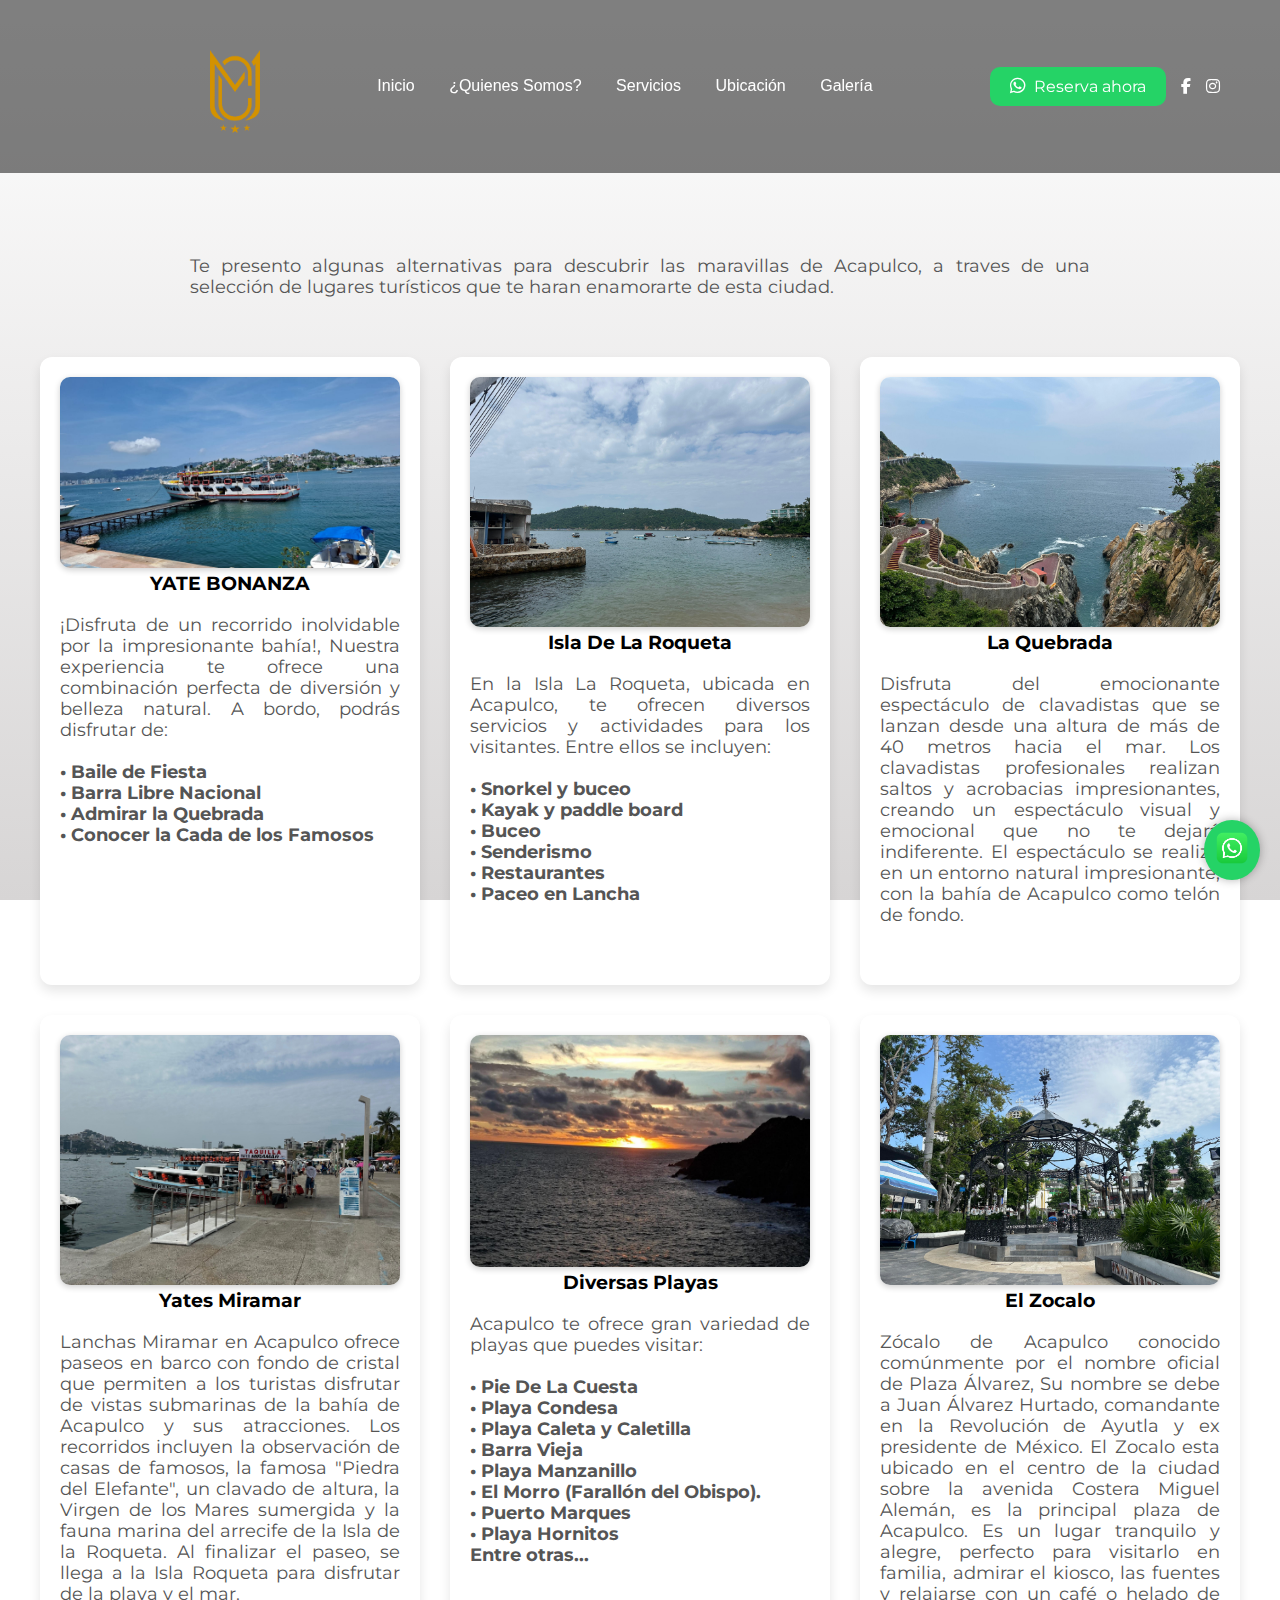
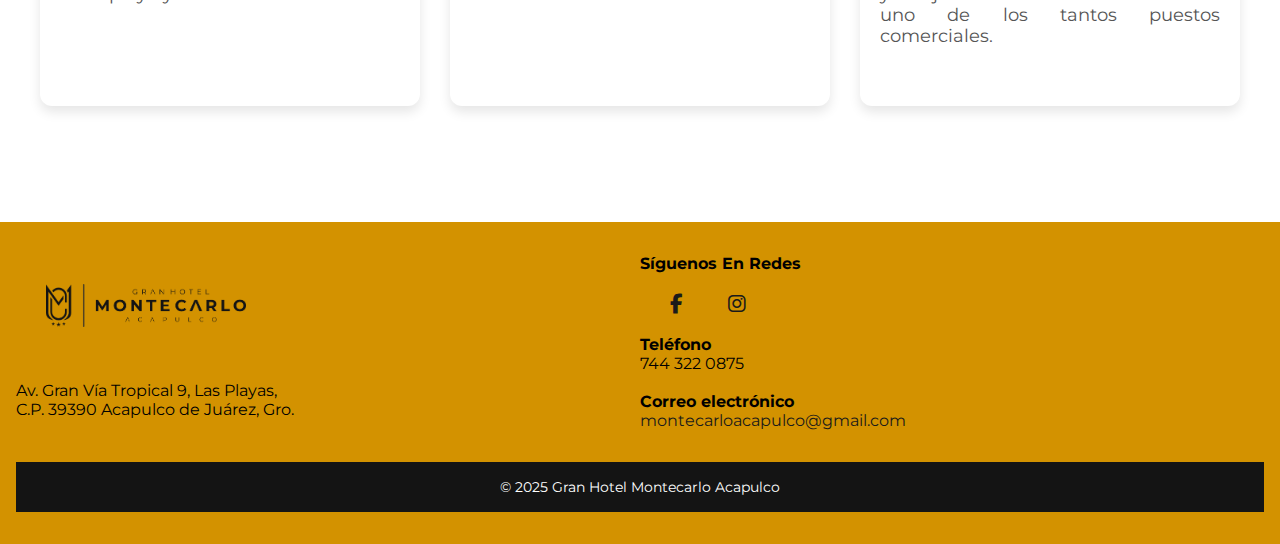
<file: atractivos.html>
<!DOCTYPE html>
<html lang="en">

<head>
  <meta charset="UTF-8">
  <meta name="viewport" content="width=device-width, initial-scale=1.0">
  <title>Hotel MonteCarlos | Página Oficial</title>
  <link rel="stylesheet" href="style.css">
  <link rel="stylesheet" href="https://cdnjs.cloudflare.com/ajax/libs/font-awesome/6.5.0/css/all.min.css">
  <link href="https://fonts.googleapis.com/css2?family=Playfair+Display:wght@700&family=Open+Sans&display=swap"
    rel="stylesheet">
  <link href="https://fonts.googleapis.com/css2?family=Libre+Baskerville&display=swap" rel="stylesheet">
  <link href="https://fonts.googleapis.com/css2?family=Montserrat:wght@400;500&display=swap" rel="stylesheet">

</head>

<body>

  <!-- Navbar -->
  <header class="navbar" id="navbar">
    <div class="logo-container">
      <a href="index.html">
        <img src="img/imagotipo.png" alt="Gran Hotel Montecarlo Acapulco" class="logo" />
      </a>
    </div>

    <!-- Botón Hotel -->
    <div class="menu-toggle" id="menu-toggle">
      <span></span>
      <span></span>
      <span></span>
    </div>

    <!-- Navegación principal -->
    <nav class="nav-links">
      <a href="index.html">Inicio</a>
      <a href="Quienessomos.html">¿Quienes Somos?</a>
      <a href="servicios.html">Servicios</a>
      <a href="ubicacion.html">Ubicación</a>
      <a href="galeria.html">Galería</a>
    </nav>

    <div class="acciones">
      <a href="https://wa.me/7443220875" class="btn-reserva" target="_blank"><i class="fab fa-whatsapp"></i> Reserva
        ahora</a>
      <a href="https://www.facebook.com/GHMCacapulco/about"><i class="fab fa-facebook-f"></i></a>
      <a href="https://www.instagram.com/granhotelmontecarlo?igsh=MTM2aXB4empzb3phdg=="><i
          class="fab fa-instagram"></i></a>
    </div>
  </header>
  <br><br><br><br><br><br><br>
  <section class="experiencia" id="inicio">
    <div class="container-experiencia" id="Nosotros">
     <h2 class="atractivom">Atractivos Turisticos</h2>
      <p>
        Te presento algunas alternativas para descubrir las maravillas de Acapulco, a traves de una selección de lugares
        turísticos que te haran enamorarte de esta ciudad.
      </p>
      <div class="contenedor-atractivos">
        <div class="card-atractivo">
          <img src="img/bonanza2.jpg" alt="Yate Bonanza" class="imagen-atractivo">
          <h3>YATE BONANZA</h3><br>
          <p>¡Disfruta de un recorrido inolvidable por la impresionante bahía!, Nuestra experiencia te ofrece una
            combinación perfecta de diversión y belleza natural. A bordo, podrás disfrutar de:
            <br>
            <br><strong>• Baile de Fiesta</strong>
            <br><strong>• Barra Libre Nacional</strong>
            <br><strong>• Admirar la Quebrada</strong>
            <br><strong>• Conocer la Cada de los Famosos</strong>

          </p>
        </div>
        <div class="card-atractivo">
          <img src="img/roqueta2.jpg" alt="Isla De La Roqueta" class="imagen-atractivo">
          <h3>Isla De La Roqueta</h3><br>
          <p>En la Isla La Roqueta, ubicada en Acapulco, te ofrecen diversos servicios y actividades para los
            visitantes. Entre ellos se incluyen:

            <br>
            <br><strong>• Snorkel y buceo</strong>
            <br><strong>• Kayak y paddle board</strong>
            <br><strong>• Buceo</strong>
            <br><strong>• Senderismo</strong>
            <br><strong>• Restaurantes</strong>
            <br><strong>• Paceo en Lancha</strong>


          </p>
        </div>
        <div class="card-atractivo">
          <img src="img/quebrada2.jpg" alt="La Quebrada" class="imagen-atractivo">
          <h3>La Quebrada</h3><br>
          <p>Disfruta del emocionante espectáculo de clavadistas que se lanzan desde una altura de más de 40 metros
            hacia el mar. Los clavadistas profesionales realizan saltos y acrobacias impresionantes, creando un
            espectáculo visual y emocional que no te dejará indiferente. El espectáculo se realiza en un entorno natural
            impresionante, con la bahía de Acapulco como telón de fondo.</p>
        </div>
        <div class="card-atractivo">
          <img src="img/miramar.jpg" alt="Yates Miramar" class="imagen-atractivo">
          <h3>Yates Miramar</h3><br>
          <p>Lanchas Miramar en Acapulco ofrece paseos en barco con fondo de cristal que permiten a los turistas disfrutar de vistas submarinas de la bahía de Acapulco y sus atracciones. Los recorridos incluyen la observación de casas de famosos, la famosa "Piedra del Elefante", un clavado de altura, la Virgen de los Mares sumergida y la fauna marina del arrecife de la Isla de la Roqueta. Al finalizar el paseo, se llega a la Isla Roqueta para disfrutar de la playa y el mar. </p>
        </div>
        <div class="card-atractivo">
          <img src="img/playa.jpeg" alt="Playas Acapulco" class="imagen-atractivo">
          <h3>Diversas Playas</h3><br>
          <p>Acapulco te ofrece gran variedad de playas que puedes visitar:
            <br>
            <br><strong>• Pie De La Cuesta</strong>
            <br><strong>• Playa Condesa</strong>
            <br><strong>• Playa Caleta y Caletilla</strong>
            <br><strong>• Barra Vieja</strong>
            <br><strong>• Playa Manzanillo</strong>
            <br><strong>• El Morro (Farallón del Obispo).</strong>
            <br><strong>• Puerto Marques</strong>
            <br><strong>• Playa Hornitos</strong>
            <br><strong>Entre otras...</strong>


          </p>
        </div>
        <div class="card-atractivo">
          <img src="img/zocalo2.jpg" alt="Zocalo Acapulco" class="imagen-atractivo">
          <h3>El Zocalo</h3><br>
          <p>Zócalo de Acapulco conocido comúnmente por el nombre oficial de Plaza Álvarez, Su nombre se debe a Juan
            Álvarez Hurtado, comandante en la Revolución de Ayutla y ex presidente de México. El Zocalo esta ubicado en
            el centro de la ciudad sobre la avenida Costera Miguel Alemán, es la principal plaza de Acapulco.

            Es un lugar tranquilo y alegre, perfecto para visitarlo en familia, admirar el kiosco, las fuentes y
            relajarse con un café o helado de uno de los tantos puestos comerciales. </p>
        </div>
      </div>
    </div>
  </section>
  <br><br>

  <section id="contacto">
    <footer class="footer">
      <div class="footer-container">
        <div class="footer-left">
          <img src="img/logo horizontal montecarlo.png" alt="Gran Hotel Montecarlo" class="logo1" />
          <br>
            <p class="direccion"> Av. Gran Vía Tropical 9, Las Playas,<br>
                        C.P. 39390 Acapulco de Juárez, Gro.</p>
        </div>
        <div class="footer-right">
          <h4>Síguenos En Redes</h4><br>
          <div class="social-icons">
            <a href="https://www.facebook.com/GHMCacapulco/about" target="_blank">
              <i class="fab fa-facebook-f"></i>
            </a>
            <a href="https://www.instagram.com/granhotelmontecarlo?igsh=MTM2aXB4empzb3phdg==" target="_blank">
              <i class="fab fa-instagram"></i>
            </a>
          </div>
          <br>
          <p><strong>Teléfono</strong><br>744 322 0875</p>
          <br>
          <p><strong>Correo electrónico</strong><br>
            <a href="mailto:montecarloacapulco@gmail.com">montecarloacapulco@gmail.com</a>
          </p>
        </div>
      </div>
      <div class="footer-bottom">
        <p>© 2025 Gran Hotel Montecarlo Acapulco
        </p>
      </div>
      <!-- Botón de WhatsApp -->
      <a href="https://wa.me/5217443220875" class="whatsapp" target="_blank" title="¿Necesitas ayuda? ¡Escríbenos!">
        <img src="img/w.webp" alt="WhatsApp">
      </a>
    </footer>
  </section>

  <script>
    let currentSlide = 0;
    const slides = document.querySelectorAll(".slide");
    function showSlide(index) {
      slides.forEach(slide => slide.classList.remove("active"));
      slides[index].classList.add("active");
    }
    function moveSlide(direction) {
      currentSlide += direction;
      if (currentSlide < 0) currentSlide = slides.length - 1;
      if (currentSlide >= slides.length) currentSlide = 0;
      showSlide(currentSlide);
    }
  </script>
  <script>
    let prevScrollPos = window.pageYOffset;
    const navbar = document.getElementById("navbar");

    window.addEventListener("scroll", () => {
      let currentScrollPos = window.pageYOffset;

      if (prevScrollPos > currentScrollPos) {
        navbar.classList.remove("navbar-hidden"); // Mostrar menú
      } else {
        navbar.classList.add("navbar-hidden"); // Ocultar menú
      }

      prevScrollPos = currentScrollPos;
    });
  </script>


  <!-- Tu contenido aquí -->

  <script>
    document.addEventListener("DOMContentLoaded", function () {
      const toggle = document.getElementById('menu-toggle');
      const navLinks = document.querySelector('.nav-links');

      if (toggle && navLinks) {
        toggle.addEventListener('click', () => {
          toggle.classList.toggle('active');
          navLinks.classList.toggle('active');
        });
      }
    });
  </script>
  <script>
    // Lista de páginas con imagen, título y texto
    const paginas = [
      {
        titulo: "Alberca",
        texto:
          "Un lugar ideal para relajarse, cuenta con un sector para niños, camastros y sombrillas para drisfrutar del sol y la sombra.",
        imagen: "img/WhatsApp Image 2025-06-12 at 11.04.30 AM.jpeg",
      },
      {
        titulo: "Wi-Fi",
        texto:
          "Disfruta de una conexión a Wi-Fi gratuito y confiable con cobertura en las habitaciones, la alberca y espacios comunes del Hotel",
        imagen: "img/WhatsApp Image 2025-06-12 at 11.04.30 AM.jpeg",
      },
      {
        titulo: "Estacionamiento",
        texto:
          "Estacionamiento vigilado las 24 horas, con acceso controlado desde recepcion para garantizar la protección",
        imagen: "img/WhatsApp Image 2025-06-12 at 11.09.41 AM.jpeg",
      },
      {
        titulo: "T.V Con Cable",
        texto:
          "El hotel ofrece buffet internacional, snacks y bebidas ilimitadas. Viva una experiencia culinaria sin límites con nuestros chefs especializados.",
        imagen: "img/WhatsApp Image 2025-06-12 at 11.07.32 AM.jpeg",
      },
      {
        titulo: "Aire Acondicionado",
        texto:
          "Es el único hotel dentro de la Bahía, que le ofrece con un solo costo la increíble y real experiencia <strong>¡Todo Incluido!</strong>, cuenta con 251 habitaciones con vista frontal o parcial a la bahía distribuidas en dos torres.",
        imagen: "img/WhatsApp Image 2025-06-12 at 11.04.30 AM.jpeg",
      },
      {
        titulo: "Restaurante",
        texto:
          "Es el único hotel dentro de la Bahía, que le ofrece con un solo costo la increíble y real experiencia <strong>¡Todo Incluido!</strong>, cuenta con 251 habitaciones con vista frontal o parcial a la bahía distribuidas en dos torres.",
        imagen: "img/WhatsApp Image 2025-06-12 at 11.04.30 AM.jpeg",
      },
      {
        titulo: "Refrigerador",
        texto:
          "Es el único hotel dentro de la Bahía, que le ofrece con un solo costo la increíble y real experiencia <strong>¡Todo Incluido!</strong>, cuenta con 251 habitaciones con vista frontal o parcial a la bahía distribuidas en dos torres.",
        imagen: "img/WhatsApp Image 2025-06-12 at 11.04.30 AM.jpeg",
      },
      {
        titulo: "Terraza",
        texto:
          "Es el único hotel dentro de la Bahía, que le ofrece con un solo costo la increíble y real experiencia <strong>¡Todo Incluido!</strong>, cuenta con 251 habitaciones con vista frontal o parcial a la bahía distribuidas en dos torres.",
        imagen: "img/WhatsApp Image 2025-06-12 at 11.04.30 AM.jpeg",
      },
      {
        titulo: "Show En Vivo Los Fines De Semana",
        texto:
          "Es el único hotel dentro de la Bahía, que le ofrece con un solo costo la increíble y real experiencia <strong>¡Todo Incluido!</strong>, cuenta con 251 habitaciones con vista frontal o parcial a la bahía distribuidas en dos torres.",
        imagen: "img/WhatsApp Image 2025-06-12 at 11.04.30 AM.jpeg",
      }
    ];

    let paginaActual = 0;

    function cambiarContenido(direccion) {
      paginaActual += direccion;

      // Bucle circular
      if (paginaActual < 0) paginaActual = paginas.length - 1;
      if (paginaActual >= paginas.length) paginaActual = 0;

      const nueva = paginas[paginaActual];
      document.getElementById("titulo-monte").innerText = nueva.titulo;
      document.getElementById("texto-monte").innerHTML = nueva.texto;
      document.getElementById("imagen-monte").src = nueva.imagen;
    }
  </script>
  <script>
    const seccionesAlt = [
      {
        titulo: "Habitacion 2 Personas",
        texto: "Descubre una experiencia visual única desde nuestra terraza con vista total a la bahía de Acapulco. Perfecta para relajarte y tomar fotografías inolvidables.",
        imagen: "img/WhatsApp Image 2025-06-12 at 11.08.05 AM.jpeg"
      },
      {
        titulo: "Habitacion 4 Personas",
        texto: "Nuestras suites ofrecen comodidad y elegancia con amenidades modernas, ideales para una escapada romántica o un viaje en familia.",
        imagen: "img/WhatsApp Image 2025-06-12 at 11.08.05 AM.jpeg"
      },
      {
        titulo: "Habitacion 5 Personas",
        texto: "Disfruta del sol en nuestras albercas con bar acuático y zona de camastros. Ambiente perfecto para descansar o convivir.",
        imagen: "img/WhatsApp Image 2025-06-12 at 11.08.05 AM.jpeg"
      },
      {

        titulo: "Habitacion 6 Personas",
        texto: "Disfruta del sol en nuestras albercas con bar acuático y zona de camastros. Ambiente perfecto para descansar o convivir.",
        imagen: "img/WhatsApp Image 2025-06-12 at 11.08.05 AM.jpeg"
      }
    ];

    let indiceAlt = 0;

    function cambiarAlt(direccion) {
      indiceAlt += direccion;
      if (indiceAlt < 0) indiceAlt = seccionesAlt.length - 1;
      if (indiceAlt >= seccionesAlt.length) indiceAlt = 0;

      const actual = seccionesAlt[indiceAlt];
      document.getElementById("titulo-alt").innerText = actual.titulo;
      document.getElementById("texto-alt").innerHTML = actual.texto;
      document.getElementById("imagen-alt").src = actual.imagen;
    }
  </script>
</body>

</html>
</file>
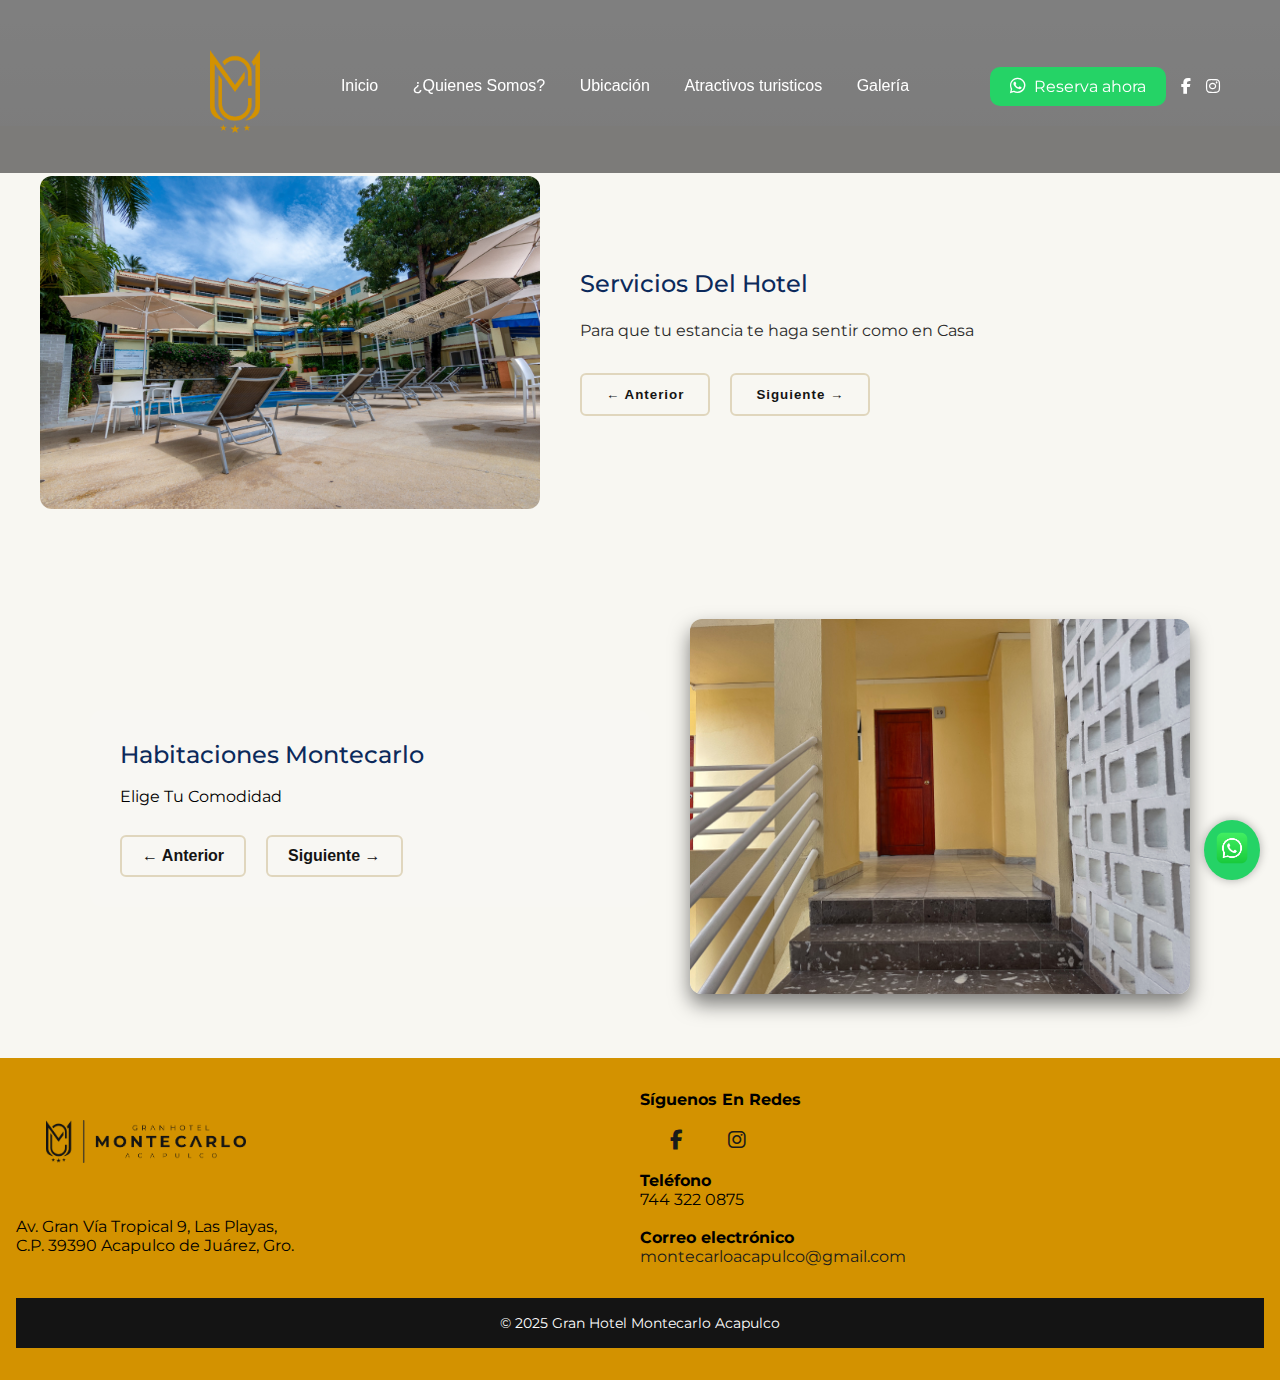
<file: servicios.html>
<!DOCTYPE html>
<html lang="en">

<head>
    <meta charset="UTF-8">
    <meta name="viewport" content="width=device-width, initial-scale=1.0">
    <title>Hotel MonteCarlos | Página Oficial</title>
    <link rel="stylesheet" href="style.css">
    <link rel="stylesheet" href="https://cdnjs.cloudflare.com/ajax/libs/font-awesome/6.5.0/css/all.min.css">
    <link href="https://fonts.googleapis.com/css2?family=Playfair+Display:wght@700&family=Open+Sans&display=swap"
        rel="stylesheet">
    <link href="https://fonts.googleapis.com/css2?family=Libre+Baskerville&display=swap" rel="stylesheet">
    <link href="https://fonts.googleapis.com/css2?family=Montserrat:wght@400;500&display=swap" rel="stylesheet">

</head>
<body>

    <!-- Navbar -->
    <header class="navbar" id="navbar">
        <div class="logo-container">
            <a href="index.html">
                <img src="img/imagotipo.png" alt="Gran Hotel Montecarlo Acapulco" class="logo" />
            </a>
        </div>

        <!-- Botón hamburguesa -->
        <div class="menu-toggle" id="menu-toggle">
            <span></span>
            <span></span>
            <span></span>
        </div>

        <!-- Navegación principal -->
        <nav class="nav-links">
            <a href="index.html">Inicio</a>
            <a href="Quienessomos.html">¿Quienes Somos?</a>
            <a href="ubicacion.html">Ubicación</a>
            <a href="atractivos.html">Atractivos turisticos</a>
            <a href="galeria.html">Galería</a>
        </nav>

        <div class="acciones">
            <a href="https://wa.me/7443220875" class="btn-reserva" target="_blank"><i class="fab fa-whatsapp"></i> Reserva ahora</a>
            <a href="https://www.facebook.com/GHMCacapulco/about"><i class="fab fa-facebook-f"></i></a>
            <a href="https://www.instagram.com/granhotelmontecarlo?igsh=MTM2aXB4empzb3phdg=="><i
                    class="fab fa-instagram"></i></a>
        </div>
    </header>
<br><br><br><br><br><br><br>

    <section class="seccion-monte">
        <div class="contenedor-monte">
          <!-- Imagen dinámica -->
          <div class="imagen-monte">
            <img id="imagen-monte" src="img/vision.jpeg" alt="Imagen Hotel" />
          </div>
    
          <!-- Contenido dinámico -->
          <div class="contenido-monte">
            <h2 id="titulo-monte">Servicios Del Hotel</h1>
          
            <p id="texto-monte">
            Para que tu estancia te haga sentir como en Casa
            </p>
            <div class="botones-navegacion">
                    
              <button class="btn-monte" onclick="cambiarContenido(-1)">← Anterior</button>
              <button class="btn-monte" onclick="cambiarContenido(1)">Siguiente →</button>
            </div>
          </div>
        </div>
      </section>
       <!-- Nueva sección 3 -->
      <section class="seccion-alt">
        <div class="contenedor-alt">
          <!-- Imagen a la derecha -->
          <div class="imagen-alt">
            <img id="imagen-alt" src="img/hab.jpg" alt="Imagen Alternativa" />
          </div>
    
          <!-- Contenido a la izquierda -->
          <div class="contenido-alt">
            <h2 id="titulo-alt">Habitaciones Montecarlo</h2>
            <p id="texto-alt">
            Elige Tu Comodidad
            </p>
            <div class="botones-alt">
              <button class="btn-alt" onclick="cambiarAlt(-1)">← Anterior</button>
              <button class="btn-alt" onclick="cambiarAlt(1)">Siguiente →</button>
            </div>
          </div>
        </div>
      </section>

    <section id="contacto">
        <footer class="footer">
            <div class="footer-container">
                <div class="footer-left">
                    <img src="img/logo horizontal montecarlo.png" alt="Gran Hotel Montecarlo" class="logo1" />
                    <br>
                     <p class="direccion"> Av. Gran Vía Tropical 9, Las Playas,<br>
                        C.P. 39390 Acapulco de Juárez, Gro.</p>
                </div>
                <div class="footer-right">
                    <h4>Síguenos En Redes</h4><br>
                    <div class="social-icons">
                        <a href="https://www.facebook.com/GHMCacapulco/about" target="_blank">
                            <i class="fab fa-facebook-f"></i>
                        </a>
                        <a href="https://www.instagram.com/granhotelmontecarlo?igsh=MTM2aXB4empzb3phdg=="
                            target="_blank">
                            <i class="fab fa-instagram"></i>
                        </a>
                    </div>
                    <br>
                    <p><strong>Teléfono</strong><br>744 322 0875</p>
                    <br>
                    <p><strong>Correo electrónico</strong><br>
                        <a
                            href="mailto:montecarloacapulco@gmail.com">montecarloacapulco@gmail.com</a>
                    </p>
                </div>
            </div>
            <div class="footer-bottom">
                <p>© 2025 Gran Hotel Montecarlo
                    Acapulco
                </p>
            </div>
            <!-- Botón de WhatsApp -->
            <a href="https://wa.me/5217443220875" class="whatsapp" target="_blank"
                title="¿Necesitas ayuda? ¡Escríbenos!">
                <img src="img/w.webp" alt="WhatsApp">
            </a>
        </footer>
    </section>

    <script>
        let currentSlide = 0;
        const slides = document.querySelectorAll(".slide");
        function showSlide(index) {
            slides.forEach(slide => slide.classList.remove("active"));
            slides[index].classList.add("active");
        }
        function moveSlide(direction) {
            currentSlide += direction;
            if (currentSlide < 0) currentSlide = slides.length - 1;
            if (currentSlide >= slides.length) currentSlide = 0;
            showSlide(currentSlide);
        }
    </script>
    <script>
        let prevScrollPos = window.pageYOffset;
        const navbar = document.getElementById("navbar");

        window.addEventListener("scroll", () => {
            let currentScrollPos = window.pageYOffset;

            if (prevScrollPos > currentScrollPos) {
                navbar.classList.remove("navbar-hidden"); // Mostrar menú
            } else {
                navbar.classList.add("navbar-hidden"); // Ocultar menú
            }

            prevScrollPos = currentScrollPos;
        });
    </script>


    <!-- Tu contenido aquí -->

    <script>
        document.addEventListener("DOMContentLoaded", function () {
            const toggle = document.getElementById('menu-toggle');
            const navLinks = document.querySelector('.nav-links');

            if (toggle && navLinks) {
                toggle.addEventListener('click', () => {
                    toggle.classList.toggle('active');
                    navLinks.classList.toggle('active');
                });
            }
        });
    </script>
    <script>
          // Lista de páginas con imagen, título y texto
        const paginas = [
          {
            titulo: "Alberca",
            texto:
              "Un lugar ideal para relajarse, cuenta con un sector para niños, camastros y sombrillas para drisfrutar del sol y la sombra.",
            imagen: "img/alberca.jpeg",
          },
          {
            titulo: "Wi-Fi",
            texto:
              "Disfruta de una conexión a Wi-Fi gratuito y confiable con cobertura en las habitaciones, la alberca y espacios comunes del Hotel.",
            imagen: "img/wifi.jpg",
          },
          {
            titulo: "Estacionamiento",
            texto:
              "Estacionamiento vigilado las 24 horas, con acceso controlado desde recepcion para garantizar la protección.",
            imagen: "img/estacionamiento.jpeg",
          },
          {
            titulo: "T.V Con Cable",
            texto:
              "T.V Con cable todas las habitaciones para que puedas disfrutar de tus programas favoritos.",
            imagen: "img/tele.jpeg",
          },
          {
            titulo: "Aire Acondicionado",
            texto:
              "Mantén un ambiente fresco y relajante en tu habitación con nuestro sistema de aire acondicionado para que puedas descansar y recargar energías.",
            imagen: "img/aire2.jpg",
          },
          {
            titulo: "Restaurante",
            texto:
              "Variedad de platillos para que te deleites con tus sabores favoritos en un entorno moderno y satisfecho.",
            imagen: "img/restaurante.jpeg",
          },
          {
            titulo: "Refrigerador",
            texto:
              "Mantén tus alimentos frescos y saludables en nuestro refrigerador, diseñado para ofrecer un almacenamiento seguro y eficiente.",
            imagen: "img/refrigerador.jpg",
          },
          {
            titulo: "Terraza",
            texto:
              "Una terraza perfecta para relajarte y disfrutar del aire libre.",
            imagen: "img/terraza.jpeg",
          },
          {
            titulo: "Show En Vivo Los Fines De Semana",
            texto:
              "Nuestro show en vivo los fines de semana son el complemento perfecto para una estancia inolvidable en nuestro Gran Hotel Montecarlo.",
            imagen: "img/show.jpg",
          }
        ];
    
        let paginaActual = 0;
    
        function cambiarContenido(direccion) {
          paginaActual += direccion;
    
          // Bucle circular
          if (paginaActual < 0) paginaActual = paginas.length - 1;
          if (paginaActual >= paginas.length) paginaActual = 0;
    
          const nueva = paginas[paginaActual];
          document.getElementById("titulo-monte").innerText = nueva.titulo;
          document.getElementById("texto-monte").innerHTML = nueva.texto;
          document.getElementById("imagen-monte").src = nueva.imagen;
        }
      </script>
      <script>
        const seccionesAlt = [
          {
            titulo: "Habitacion 2 Personas",
            texto: "Cuenta Con Una Cama Matrimonial.",
            imagen: "img/1cama1.jpeg"
          },
          {
            titulo: "Habitacion 4 Personas",
            texto: "Cuenta Con Dos Camas Matrimoniales.",
            imagen: "img/2camas.jpeg"
          },
          {
            titulo: "Habitacion 5 Personas",
            texto: "Cuenta Con Dos Camas Matrimoniales Y Una Individual.",
            imagen: "img/5per.jpg"
          },
          {

          titulo: "Habitacion 6 Personas",
            texto: "Cuenta Con Tres Camas Matrimoniales.",
            imagen: "img/6personas2.jpg"  
          }
        ];
    
        let indiceAlt = 0;
    
        function cambiarAlt(direccion) {
          indiceAlt += direccion;
          if (indiceAlt < 0) indiceAlt = seccionesAlt.length - 1;
          if (indiceAlt >= seccionesAlt.length) indiceAlt = 0;
    
          const actual = seccionesAlt[indiceAlt];
          document.getElementById("titulo-alt").innerText = actual.titulo;
          document.getElementById("texto-alt").innerHTML = actual.texto;
          document.getElementById("imagen-alt").src = actual.imagen;
        }
      </script>
</body>
</html>
</file>
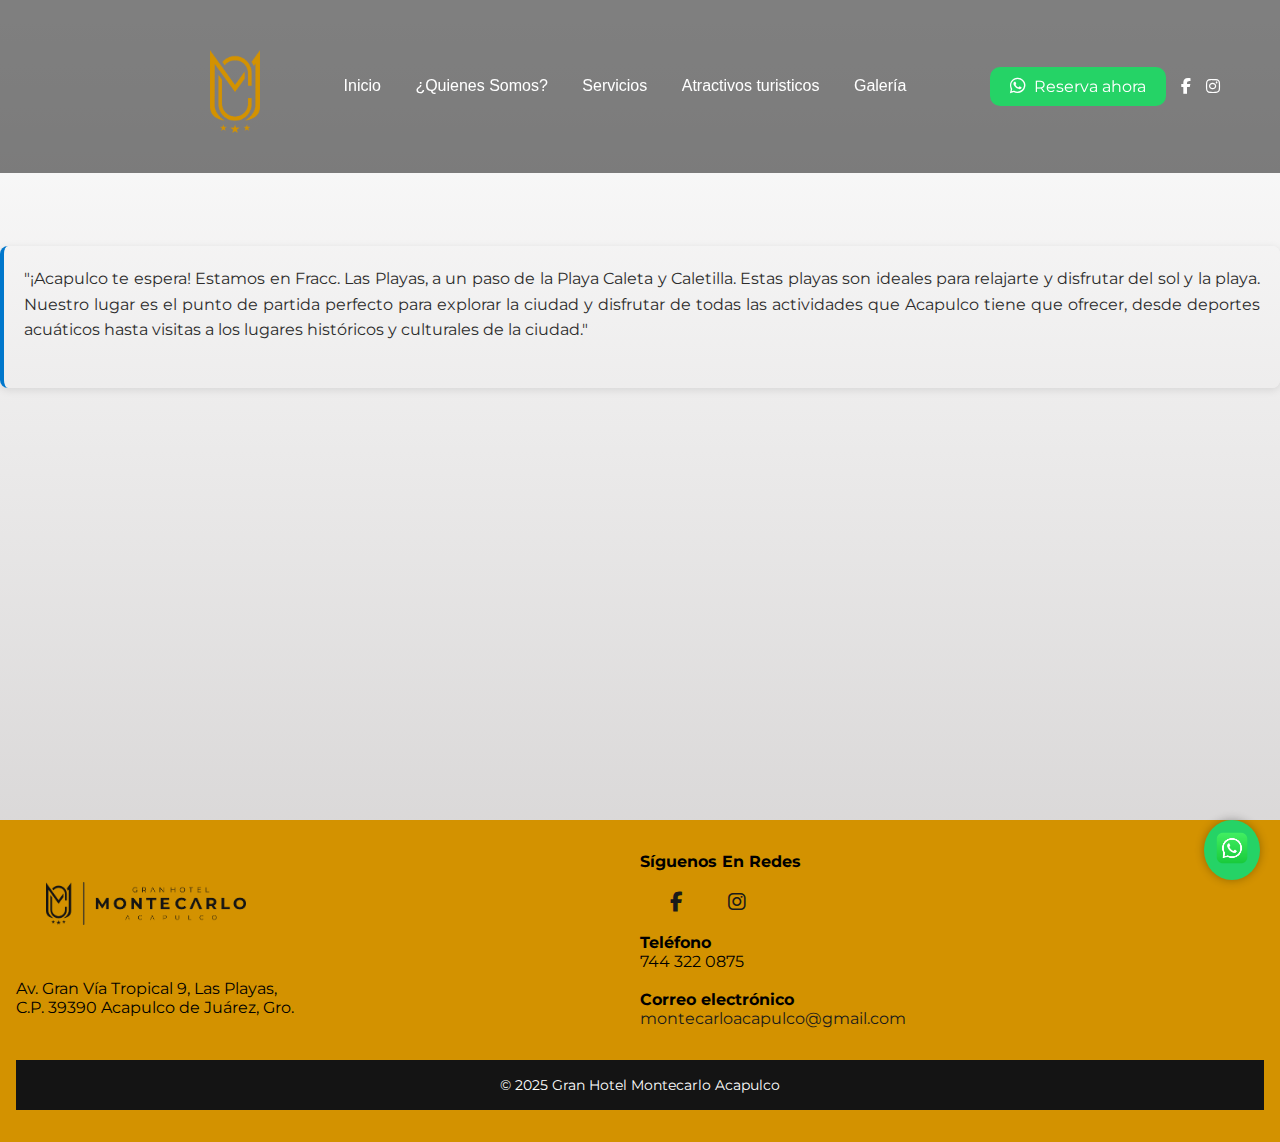
<file: ubicacion.html>
<!DOCTYPE html>
<html lang="en">

<head>
    <meta charset="UTF-8">
    <meta name="viewport" content="width=device-width, initial-scale=1.0">
    <title>Hotel MonteCarlos | Página Oficial</title>
    <link rel="stylesheet" href="style.css">
    <link rel="stylesheet" href="https://cdnjs.cloudflare.com/ajax/libs/font-awesome/6.5.0/css/all.min.css">
    <link href="https://fonts.googleapis.com/css2?family=Playfair+Display:wght@700&family=Open+Sans&display=swap"
        rel="stylesheet">
    <link href="https://fonts.googleapis.com/css2?family=Libre+Baskerville&display=swap" rel="stylesheet">
    <link href="https://fonts.googleapis.com/css2?family=Montserrat:wght@400;500&display=swap" rel="stylesheet">

</head>
<body>

    <!-- Navbar -->
    <header class="navbar" id="navbar">
        <div class="logo-container">
            <a href="index.html">
                <img src="img/imagotipo.png" alt="Gran Hotel Montecarlo Acapulco" class="logo" />
            </a>
        </div>

        <!-- Botón hamburguesa -->
        <div class="menu-toggle" id="menu-toggle">
            <span></span>
            <span></span>
            <span></span>
        </div>

        <!-- Navegación principal -->
        <nav class="nav-links">
            <a href="index.html">Inicio</a>
            <a href="Quienessomos.html">¿Quienes Somos?</a>
            <a href="servicios.html">Servicios</a>
            <a href="atractivos.html">Atractivos turisticos</a>
            <a href="galeria.html">Galería</a>

        </nav>

        <div class="acciones">
            <a href="https://wa.me/7443220875" class="btn-reserva" target="_blank"><i class="fab fa-whatsapp"></i> Reserva ahora</a>
            <a href="https://www.facebook.com/GHMCacapulco/about"><i class="fab fa-facebook-f"></i></a>
            <a href="https://www.instagram.com/granhotelmontecarlo?igsh=MTM2aXB4empzb3phdg=="><i
                    class="fab fa-instagram"></i></a>
        </div>
    </header>

    <br><br><br><br><br><br><br><br><br><br><br><br>
    <!-- Sección 3 -->
    <div class="Servicios" id="Ubicación">
        <h1 class="tituloprincipal">¿Cómo llegar al hotel?</h1>
       
        <section class="texto-profesional" style="margin-bottom: 30px;">
            <p>
              "¡Acapulco te espera! Estamos en Fracc. Las Playas, a un paso de la Playa Caleta y Caletilla. Estas playas son ideales para relajarte y disfrutar del sol y la playa. Nuestro lugar es el punto de partida perfecto para explorar la ciudad y disfrutar de todas las actividades que Acapulco tiene que ofrecer, desde deportes acuáticos hasta visitas a los lugares históricos y culturales de la ciudad."
            </p> <br>
          
        </section>
        <!-- Contenedor del mapa responsivo -->
        <div class="map-container">
            <iframe
                src="https://www.google.com/maps/embed?pb=!1m18!1m12!1m3!1d42610.63469567523!2d-99.92828986436888!3d16.833358353139076!2m3!1f0!2f0!3f0!3m2!1i1024!2i768!4f13.1!3m3!1m2!1s0x85ca5875b11105b7%3A0xa459a0d6e044e34!2sGran%20Hotel%20MonteCarlo!5e0!3m2!1ses-419!2smx!4v1749576329295!5m2!1ses-419!2smx"
                allowfullscreen="" loading="lazy" referrerpolicy="no-referrer-when-downgrade">
            </iframe>
        </div>
    </div>


    <section id="contacto">
        <footer class="footer">
            <div class="footer-container">
                <div class="footer-left">
                    <img src="img/logo horizontal montecarlo.png" alt="Gran Hotel Montecarlo" class="logo1" />
                    <br>
                       <p class="direccion"> Av. Gran Vía Tropical 9, Las Playas,<br>
                        C.P. 39390 Acapulco de Juárez, Gro.</p>
                </div>
                <div class="footer-right">
                    <h4>Síguenos En Redes</h4><br>
                    <div class="social-icons">
                        <a href="https://www.facebook.com/GHMCacapulco/about" target="_blank">
                            <i class="fab fa-facebook-f"></i>
                        </a>
                        <a href="https://www.instagram.com/granhotelmontecarlo?igsh=MTM2aXB4empzb3phdg=="
                            target="_blank">
                            <i class="fab fa-instagram"></i>
                        </a>
                    </div>
                    <br>
                    <p><strong>Teléfono</strong><br>744 322 0875</p>
                    <br>
                    <p><strong>Correo electrónico</strong><br>
                        <a
                            href="mailto:montecarloacapulco@gmail.com">montecarloacapulco@gmail.com</a>
                    </p>
                </div>
            </div>
            <div class="footer-bottom">
                <p>© 2025 Gran Hotel Montecarlo Acapulco
                </p>
            </div>
            <!-- Botón de WhatsApp -->
            <a href="https://wa.me/5217443220875" class="whatsapp" target="_blank"
                title="¿Necesitas ayuda? ¡Escríbenos!">
                <img src="img/w.webp" alt="WhatsApp">
            </a>
        </footer>
    </section>

    <script>
        let currentSlide = 0;
        const slides = document.querySelectorAll(".slide");
        function showSlide(index) {
            slides.forEach(slide => slide.classList.remove("active"));
            slides[index].classList.add("active");
        }
        function moveSlide(direction) {
            currentSlide += direction;
            if (currentSlide < 0) currentSlide = slides.length - 1;
            if (currentSlide >= slides.length) currentSlide = 0;
            showSlide(currentSlide);
        }
    </script>
    <script>
        let prevScrollPos = window.pageYOffset;
        const navbar = document.getElementById("navbar");

        window.addEventListener("scroll", () => {
            let currentScrollPos = window.pageYOffset;

            if (prevScrollPos > currentScrollPos) {
                navbar.classList.remove("navbar-hidden"); // Mostrar menú
            } else {
                navbar.classList.add("navbar-hidden"); // Ocultar menú
            }

            prevScrollPos = currentScrollPos;
        });
    </script>


    <!-- Tu contenido aquí -->

    <script>
        document.addEventListener("DOMContentLoaded", function () {
            const toggle = document.getElementById('menu-toggle');
            const navLinks = document.querySelector('.nav-links');

            if (toggle && navLinks) {
                toggle.addEventListener('click', () => {
                    toggle.classList.toggle('active');
                    navLinks.classList.toggle('active');
                });
            }
        });
    </script>
    <script>
        // Lista de páginas con imagen, título y texto
        const paginas = [
          {
            titulo: "Alberca",
            texto:
              "Un lugar ideal para relajarse, cuenta con un sector para niños, camastros y sombrillas para drisfrutar del sol y la sombra.",
            imagen: "img/WhatsApp Image 2025-06-12 at 11.04.30 AM.jpeg",
          },
          {
            titulo: "Wi-Fi",
            texto:
              "Disfruta de una conexión a Wi-Fi gratuito y confiable con cobertura en las habitaciones, la alberca y espacios comunes del Hotel",
            imagen: "img/WhatsApp Image 2025-06-12 at 11.04.30 AM.jpeg",
          },
          {
            titulo: "Estacionamiento",
            texto:
              "Estacionamiento vigilado las 24 horas, con acceso controlado desde recepcion para garantizar la protección",
            imagen: "img/WhatsApp Image 2025-06-12 at 11.09.41 AM.jpeg",
          },
          {
            titulo: "T.V Con Cable",
            texto:
              "El hotel ofrece buffet internacional, snacks y bebidas ilimitadas. Viva una experiencia culinaria sin límites con nuestros chefs especializados.",
            imagen: "img/WhatsApp Image 2025-06-12 at 11.07.32 AM.jpeg",
          },
          {
            titulo: "Aire Acondicionado",
            texto:
              "Es el único hotel dentro de la Bahía, que le ofrece con un solo costo la increíble y real experiencia <strong>¡Todo Incluido!</strong>, cuenta con 251 habitaciones con vista frontal o parcial a la bahía distribuidas en dos torres.",
            imagen: "img/WhatsApp Image 2025-06-12 at 11.04.30 AM.jpeg",
          },
          {
            titulo: "Restaurante",
            texto:
              "Es el único hotel dentro de la Bahía, que le ofrece con un solo costo la increíble y real experiencia <strong>¡Todo Incluido!</strong>, cuenta con 251 habitaciones con vista frontal o parcial a la bahía distribuidas en dos torres.",
            imagen: "img/WhatsApp Image 2025-06-12 at 11.04.30 AM.jpeg",
          },
          {
            titulo: "Refrigerador",
            texto:
              "Es el único hotel dentro de la Bahía, que le ofrece con un solo costo la increíble y real experiencia <strong>¡Todo Incluido!</strong>, cuenta con 251 habitaciones con vista frontal o parcial a la bahía distribuidas en dos torres.",
            imagen: "img/WhatsApp Image 2025-06-12 at 11.04.30 AM.jpeg",
          },
          {
            titulo: "Terraza",
            texto:
              "Es el único hotel dentro de la Bahía, que le ofrece con un solo costo la increíble y real experiencia <strong>¡Todo Incluido!</strong>, cuenta con 251 habitaciones con vista frontal o parcial a la bahía distribuidas en dos torres.",
            imagen: "img/WhatsApp Image 2025-06-12 at 11.04.30 AM.jpeg",
          },
          {
            titulo: "Show En Vivo Los Fines De Semana",
            texto:
              "Es el único hotel dentro de la Bahía, que le ofrece con un solo costo la increíble y real experiencia <strong>¡Todo Incluido!</strong>, cuenta con 251 habitaciones con vista frontal o parcial a la bahía distribuidas en dos torres.",
            imagen: "img/WhatsApp Image 2025-06-12 at 11.04.30 AM.jpeg",
          }
        ];
    
        let paginaActual = 0;
    
        function cambiarContenido(direccion) {
          paginaActual += direccion;
    
          // Bucle circular
          if (paginaActual < 0) paginaActual = paginas.length - 1;
          if (paginaActual >= paginas.length) paginaActual = 0;
    
          const nueva = paginas[paginaActual];
          document.getElementById("titulo-monte").innerText = nueva.titulo;
          document.getElementById("texto-monte").innerHTML = nueva.texto;
          document.getElementById("imagen-monte").src = nueva.imagen;
        }
      </script>
      <script>
        const seccionesAlt = [
          {
            titulo: "Habitacion 2 Personas",
            texto: "Descubre una experiencia visual única desde nuestra terraza con vista total a la bahía de Acapulco. Perfecta para relajarte y tomar fotografías inolvidables.",
            imagen: "img/WhatsApp Image 2025-06-12 at 11.08.05 AM.jpeg"
          },
          {
            titulo: "Habitacion 4 Personas",
            texto: "Nuestras suites ofrecen comodidad y elegancia con amenidades modernas, ideales para una escapada romántica o un viaje en familia.",
            imagen: "img/WhatsApp Image 2025-06-12 at 11.08.05 AM.jpeg"
          },
          {
            titulo: "Habitacion 5 Personas",
            texto: "Disfruta del sol en nuestras albercas con bar acuático y zona de camastros. Ambiente perfecto para descansar o convivir.",
            imagen: "img/WhatsApp Image 2025-06-12 at 11.08.05 AM.jpeg"
          },
          {

          titulo: "Habitacion 6 Personas",
            texto: "Disfruta del sol en nuestras albercas con bar acuático y zona de camastros. Ambiente perfecto para descansar o convivir.",
            imagen: "img/WhatsApp Image 2025-06-12 at 11.08.05 AM.jpeg"  
          }
        ];
    
        let indiceAlt = 0;
    
        function cambiarAlt(direccion) {
          indiceAlt += direccion;
          if (indiceAlt < 0) indiceAlt = seccionesAlt.length - 1;
          if (indiceAlt >= seccionesAlt.length) indiceAlt = 0;
    
          const actual = seccionesAlt[indiceAlt];
          document.getElementById("titulo-alt").innerText = actual.titulo;
          document.getElementById("texto-alt").innerHTML = actual.texto;
          document.getElementById("imagen-alt").src = actual.imagen;
        }
      </script>
</body>
</html>
</file>
<file: style.css>
* {
            margin: 0;
            padding: 0;
            box-sizing: border-box;
        }

        /* Fondo de la página */
        body {
            font-family: Monserrat, sans-serif;
            background: linear-gradient(to bottom, #ffffff, #d7d5d5);
            background-attachment: fixed;
            background-size: cover;
            color: #000;
            width: 100%;
            height: 100vh;
        }

        /* Contenedor principal para centrar el contenido */
        .container {
            text-align: center;
            padding-top: 150px;
            /* Para centrar el contenido en la pantalla */
        }

        /*----------------------------Menu-------------------------*/

        .navbar {
            position: fixed;
            width: 100%;
            top: 0;
            left: 0;
            padding: 20px 60px;
            display: flex;
            justify-content: space-between;
            align-items: center;
            flex-wrap: nowrap;
            /* importante para evitar que se bajen los elementos */
            z-index: 1000;
            background: rgba(0, 0, 0, 0.5);
            /* fondo semitransparente */
            color: white;
            transition: top 0.3s ease-in-out;
        }

        .navbar-hidden {
            top: -190px;
            /* Mueve el menú fuera de la pantalla */
        }

        .navbar .logo {
            font-size: 24px;
            font-weight: bold;
            margin-left: 150px;
             margin-top: 30px;
        }

        .navbar .logo span {
            color: #4CAF50;

        }

        .navbar nav a {
            margin: 0 15px;
            color: white;
            text-decoration: none;
        }

        .navbar nav a.activo {
            color: #4CAF50;
            font-weight: bold;

        }

        .navbar-container {
            display: flex;
            align-items: center;
            justify-content: space-between;
            margin: 0 auto;
        }


         .logo {
          
             width: 50px !important; 
            margin-bottom: 1rem;
        }


        .logo img {
            height: 50px;
        }

        .menu-toggle {
            width: 30px;
            height: 22px;
            display: none;
            /* solo se muestra en responsive */
            flex-direction: column;
            justify-content: space-between;
            cursor: pointer;
            z-index: 1000;
        }

        .menu-toggle span {
            height: 3px;
            background-color: white;
            border-radius: 2px;
            transition: all 0.3s ease;
        }

        /* Al activar el menú: animar en X */
        .menu-toggle.active span:nth-child(1) {
            transform: rotate(45deg) translateY(9px);
        }

        .menu-toggle.active span:nth-child(2) {
            opacity: 0;
        }

        .menu-toggle.active span:nth-child(3) {
            transform: rotate(-45deg) translateY(-9px);
        }

        /* Responsive para mostrar el ícono a la derecha */
        @media (max-width: 850px) {
            .menu-toggle {
                display: flex;
                position: absolute;
                top: 25px;
                right: 20px;
                z-index: 2001;
            }

            .nav-links {
                display: none;
                flex-direction: column;
                background-color: rgba(0, 0, 0, 0.95);
                position: absolute;
                top: 60px;
                right: 20px;
                width: 200px;
                border-radius: 10px;
                padding: 15px;
                z-index: 2000;
            }

            .nav-links a {
                margin: 10px 0;
                color: white;
                text-decoration: none;
                font-family: 'Montserrat', sans-serif;
                font-weight: 400;
            }

            .nav-links.active {
                display: flex;
            }

            .nav-links a:hover {
                color: #4CAF50;
            }

            @keyframes fadeIn {
                from {
                    opacity: 0;
                    transform: translateY(-10px);
                }

                to {
                    opacity: 1;
                    transform: translateY(0);
                }
            }

            .acciones {
                display: none;
            }
        }

        .nav-links a.active {
            color: #D39200;
            font-weight: bold;
            border-bottom: 10px solid #D39200;
        }

        .nav-links a {
            margin: 0 10px;
            text-decoration: none;
            color: #000000;
            font-weight: 500;
            transition: color 0.3s ease;
        }

        .nav-links a:hover {
            color: #D39200;
        }

        .acciones a {
            color: white;
            text-decoration: none;
            font-family: 'Montserrat', sans-serif;
            font-weight: 400;
        }

        /* Responsive para móviles */
        @media (max-width: 1150px) {
            .acciones {
                flex-direction: column;
                align-items: flex-start;
                gap: 10px;
                margin-top: 10px;
            }

            .btn-reserva {
                width: 100%;
                justify-content: center;
                padding: 12px;
                text-align: center;
                font-size: 16px;
            }

            /* Opcional: ocultar íconos sociales en pantallas pequeñas */
            .acciones a {
                display: none;
            }
        }


        .acciones {
            display: flex;
            align-items: center;
            gap: 15px;

            white-space: nowrap;
            /* Evita que los ítems se vayan a nueva línea */
            flex-shrink: 0;
        }

        .btn-reserva {
            background-color: #25D366;
            color: white;
            padding: 10px 20px;
            border-radius: 10px;
            text-decoration: none;
            font-weight: bold;
            display: flex;
            align-items: center;
            gap: 8px;
            font-size: 16px;
        }

        .btn-reserva i {
            font-size: 18px;
        }

        .nav-links.active {
            z-index: 1001;
            /* Mayor que navbar (1000) */
        }


        /*--------------------Sección con imagen de fondo-------------Experiencia-------------------------*/

        /* Hero */
        .hero {
            height: 90vh;
            background-image: url('img/webmonte.jpg');
            /* Asegúrate de que la imagen exista */
            background-size: cover;
            background-position: center;
            position: relative;
        }

        .hero::before {
            content: "";
            position: absolute;
            top: 0;
            left: 0;
            width: 100%;
            height: 100%;
           
            /* oscurecer imagen */
        }
 .titulo12 h2{
             font-family: 'Montserrat', sans-serif;
            font-size: 25px;
            font-weight: 800;
            color: #2c3e50;
            text-align: center;
            opacity: 0;
            transform: scale(0.8);
            animation: aparecer 1s ease-out forwards;
          }
        .contenido-hero {
            position: relative;
            z-index: 2;
            height: 100%;
            display: flex;
            justify-content: center;
            align-items: center;
            color: white;
            text-align: center;
        }

        .contenido-hero h1 {
            font-size: 4rem;
            font-family: 'Montserrat', sans-serif;
            font-weight: 700;
        }

        .video-experiencia {
            width: 100%;
            height: 200px;
            /* o el tamaño que prefieras */
            object-fit: cover;
            border-radius: 10px;
            margin-bottom: 15px;
        }


        .experiencia {
            padding: 60px 20px;
            font-family: 'monserrat', sans-serif;
        }

        .container-experiencia {
            font-family: 'Montserrat', sans-serif;
            font-weight: 400;
            margin: auto;
            text-align: center;
        }

        .container-experiencia h2 {
            font-size: 2 rem;
            font-family: 'Montserrat', sans-serif;
            font-weight: 200;
        }

        .container-experiencia p {
            text-align: justify;
            font-family: 'Montserrat', sans-serif;
            font-weight: 400;
        }

        .Resumen {
            font-size: 2 rem;
            font-family: 'Montserrat', sans-serif;
            font-weight: 400;
        }

        .experiencia h2 {
            font-size: 2.5rem;
            color: #2c3e50;
            margin-bottom: 20px;
            font-weight: bold;
        }

        .experiencia p {
            color: #555;
            font-size: 1.1rem;
            margin-bottom: 40px;
            max-width: 900px;
            margin-left: auto;
            margin-right: auto;
        }

        .experiencia-grid {
            display: grid;
            grid-template-columns: repeat(auto-fit, minmax(280px, 1fr));
            gap: 30px;
        }

        .experiencia-card {
            background: linear-gradient(to bottom, #ffffff, #d7d5d5);
            background-attachment: fixed;
            background-size: cover;
            border-radius: 30px;
            box-shadow: 0 4px 20px rgba(0, 0, 0, 0.08);
            padding: 20px;
            transition: transform 0.3s ease;
        }

        .experiencia-card:hover {
            transform: translateY(-5px);
        }

        .experiencia-card img {
            width: 100%;
            border-radius: 10px;
            margin-bottom: 15px;
            height: 100px;
            object-fit: cover;
        }

        .experiencia-card h3 {
            color: #1d3557;
            margin-bottom: 10px;
            font-family: 'Montserrat', sans-serif;
            font-weight: 500;
        }

        .experiencia-card p {
            font-size: 0.95rem;
            color: #333;
        }


        /*----------------------------Sección 2 con efecto parallax Servicios-------------------------*/

        .tarjeta-servicio {
            background: linear-gradient(to bottom, #ffffff, #d7d5d5);
            background-attachment: fixed;
            background-size: cover;
            padding: 1rem;
            border-radius: 20px;
            box-shadow: 0 5px 25px rgba(0, 0, 0, 0.1);
            max-width: 800px;
            margin: auto;
            text-align: center;
        }

        .tarjeta-servicio {
            animation: fadeIn 2s ease-in-out;
        }

        /* Efecto de parallax en la imagen de fondo */
        .parallax {
            background-attachment: fixed;
            background-position: center;
            background-repeat: no-repeat;
            background-size: cover;
            color: rgb(2, 2, 2);
        }
   .logo {
            width: 50px;
            margin-bottom: 1rem;

}
        .section h1 {
            font-family: 'Montserrat', sans-serif;
            font-weight: 300;
            margin-bottom: 40px;
        }

        .section p {
            font-size: 18px;
        }
        .section h2 {
            font-family: 'Montserrat', sans-serif;
            font-weight: 500;
        }

        .slider-container {
            position: relative;
            max-width: 1000px;
            margin: 50px auto;
            overflow: hidden;
        }

        .slider-content {
            display: flex;
            transition: transform 0.4s ease-in-out;
        }

        .slide {
            min-width: 100%;
            padding: 20px;
            display: none;
        }

        .slide.active {
            display: block;
        }

        .slider-buttons {
            text-align: center;
            color: #000000;
            margin-top: 10px;
        }

        .slider-buttons button {
            background: linear-gradient(to bottom, #ffffff, #d7d5d5);
            background-attachment: fixed;
            background-size: cover;
            border: none;
            color: rgb(0, 0, 0);
            padding: 10px 20px;
            margin: 0 10px;
            cursor: pointer;
            font-size: 16px;
        }

        .slider-buttons button:hover {
            background-color: rgba(255, 255, 255, 0.4);
        }

        .animacion-flotante {
            width: 70%;
            max-width: 1000px;
            height: 350px;
            /* Ajusta el alto fijo */
            object-fit: cover;
            /* Recorta sin deformar */
            display: block;
            margin: 0 auto;
            border-radius: 10px;
            box-shadow: 0 6px 15px rgba(0, 0, 0, 0.2);
        }

        @keyframes flotar {

            0%,
            100% {
                transform: translateY(0);
            }

            50% {
                transform: translateY(-20px);
            }
        }

        .texto-descripcion1 {
            font-family: 'Montserrat', sans-serif;
            font-weight: 400;
            line-height: 1.8;
            color: #333333;
            text-align: justify;
            max-width: 780px;
            margin: 30px auto;
            padding: 25px 35px;
            background: linear-gradient(to bottom, #ffffff, #d7d5d5);
            background-attachment: fixed;
            background-size: cover;
            border-left: 6px solid #bfa45b;
            border-right: 6px solid #bfa45b;
            border-radius: 10px;
            box-shadow: 0 4px 12px rgba(0, 0, 0, 0.08);
            
        }

        .slider-buttons {
            display: flex;
            justify-content: center;
            gap: 30px;
            margin: 40px 0;
        }


        .boton {
            background: linear-gradient(135deg, #ffffff, #bababa);
            /* degradado moderno */
            color: white;
            padding: 14px 32px;
            border: none;
            border-radius: 40px;
            /* super ovalado */
            font-size: 17px;
            font-weight: 600;
            cursor: pointer;
            box-shadow: 0 8px 20px rgba(0, 0, 0, 0.15);
            /* sombra suave */
            transition: all 0.3s ease;
            display: flex;
            align-items: center;
            gap: 12px;
            letter-spacing: 0.5px;
            backdrop-filter: blur(4px);
            /* efecto glassmorphism sutil */
        }

        .boton:hover {
            transform: scale(1.05);
            box-shadow: 0 12px 24px rgba(0, 0, 0, 0.2);
            filter: brightness(1.05);
        }


        /*----------------------------Ubicación-------------------------*/
        .titulo-servicios {
            font-family: 'Playfair Display', serif;
            font-size: 3rem;
            font-weight: 700;
            color: #2c3e50;
        }
       
          
          @keyframes entradaDeluxe {
            to {
              opacity: 1;
              transform: scale(1);
            }
          }
        
        .tituloprincipal {
            font-family: 'Montserrat', sans-serif;
            font-size: 25px;
            font-weight: 800;
            color: #2c3e50;
            text-align: center;
            opacity: 0;
            transform: scale(0.8);
            animation: aparecer 1s ease-out forwards;
          }
          
          @keyframes aparecer {
            to {
              opacity: 1;
              transform: scale(1);
            }
          }

        .texto-profesional {
            font-family: 'Montserrat', sans-serif;
            font-weight: 400;
            line-height: 1.6;
            color: #2c2c2c;
            text-align: justify;
            max-width: 1500px;
            margin: 0 auto;
            padding: 20px;
            background: linear-gradient(to bottom, #ffffff, #d7d5d5);
            background-attachment: fixed;
            background-size: cover;
            border-left: 4px solid #0077cc;
            box-shadow: 0 2px 8px rgba(0, 0, 0, 0.1);
            border-radius: 8px;
        }

        .map-container {
            width: 50%;
            max-width: 100%;
            height: auto;
            overflow: hidden;
            margin: 0 auto 40px;
            /* ← Esto centra horizontalmente */
            /* deja un espacio real entre mapa y contacto */
        }

        .map-container iframe {
            align-items: center;
            width: 100%;
            height: 362px;
            display: block;
            border: 0;
            border-radius: 10px;
        }

        /*----------------------------Galeria-------------------------*/

        .galeria {
            padding: 40px;
            background-color: #f8f8f8;
        }

        .grid-galeria {
            display: grid;
            grid-template-columns: repeat(4, 1fr);
            /* 4 columnas iguales */
            gap: 15px;
        }

        .grid-galeria img {
            width: 100%;
            height: 100%;
            object-fit: cover;
            border-radius: 10px;
            box-shadow: 0 4px 8px rgba(0, 0, 0, 0.1);
            transition: transform 0.3s ease;
        }

        .grid-galeria img:hover {
            transform: scale(1.05);
        }

        /* Reset básico */
        * {
            margin: 0;
            padding: 0;
            box-sizing: border-box;
        }

.galeria img {
    width: 340px;       /* o cualquier ancho deseado */
    height: 200px;      /* o cualquier alto deseado */
    object-fit: cover;  /* mantiene el recorte sin deformar la imagen */
    border-radius: 5px; /* opcional: esquinas redondeadas */
    margin: 5px;        /* opcional: espacio entre imágenes */
}


        /*----------------------------Contactos-------------------------*/



        .footer {
            background-color: #D39200;
            color: #FFFFFF;
            font-family: 'Montserrat', sans-serif;
            font-weight: 400;
            padding: 2rem 1rem;
            position: relative;
        }

        .footer-container {
            display: flex;
            flex-wrap: wrap;
            justify-content: space-between;
            margin: auto;
        }

        .footer-left,
        .footer-right {
            flex: 1 1 150px;
            color: #000000;
            margin-bottom: 1rem;
            
        }
        .logo1 {
               margin-left: 30px;
             margin-top: 30px;
              width: 200px;     /* Cambia el tamaño horizontal */
               height: auto;     /* Mantiene la proporción original */
        }
        .direccion {
            margin-top: 50px; 
        }

        /* Responsive */
        @media (max-width: 768px) {
            .footer-container {
                flex-direction: column;
                align-items: center;
                text-align: center;
            }
        }


        .footer-bottom {
            background-color: #141414;
            color: #fff;
            text-align: center;
            padding: 1rem;
            font-size: 0.9rem;
            margin-top: 1rem;
        }

        .footer a {
            color: #1a1a1a;
            text-decoration: none;
        }

        .footer a:hover {
            text-decoration: underline;
        }

        .social-icons a {
            color: rgb(255, 0, 0);
            font-size: 24px;
            margin: 0 30px;
            transition: transform 0.3s, color 0.3s;
        }

        .social-icons a {
            margin-right: 10px;
            font-size: 20px;
            color: #1a1a1a;
            text-decoration: none;
        }

        .social-icons a:hover {
            transform: scale(1.2);
            color: #000000;
            /* por ejemplo, verde WhatsApp */
        }

        /* Botón de WhatsApp flotante */
        .whatsapp {
            position: fixed;
            bottom: 20px;
            right: 20px;
            z-index: 999;
            background-color: #25d366;
            border-radius: 50%;
            padding: 12px;
            box-shadow: 0 0 10px rgba(0, 0, 0, 0.3);
        }

        .whatsapp img {
            width: 32px;
            height: 32px;
        }

        .descripcion-servicio {
            font-family: 'Open Sans', sans-serif;
            font-size: 1.1rem;
            color: #555;
        }

        /*-----sdkjfnjdksnfjnsjkf------*/

        .slide-img {
            width: 100%;
            height: auto;
            display: none;
            position: absolute;
            top: 0;
            left: 0;
            opacity: 0;
            transition: opacity 1s ease-in-out;
        }

        .slide-img.active {
            display: block;
            border-radius: 10px;
            opacity: 1;
            position: relative;
        }

        @keyframes fade {
            from {
                opacity: 0.3;
            }

            to {
                opacity: 1;
            }
        }

        .btn-personalizado {
            background-color: #2c3e50;
            color: white;
            padding: 10px 20px;
            border: none;
            border-radius: 30px;
            font-weight: bold;
            margin: 0 10px;
            transition: all 0.3s ease;
        }

        .btn-personalizado:hover {
            background-color: #1a242f;
        }

        @keyframes fadeIn {
            from {
                opacity: 0;
                transform: translateY(20px);
            }

            to {
                opacity: 1;
                transform: translateY(0);
            }
        }


        .img-fluid rounded {
            border-radius: 20px;
            animation: flotar 3s ease-in-out infinite;
            width: 600px;
            /* Ancho fijo */
            height: auto;
        }


        .slideshow-container1 {
            background-image: url('ruta/a/tu-imagen.jpg');
            background-size: cover;
            background-position: center;
            background-repeat: no-repeat;
            width: 70%;
            height: 550px;
            position: relative;
            overflow: hidden;
        }

        /*----------------------------Nueva sección-------------------------*/
        .seccion-monte {
            background-color: #f8f7f2;
            padding: 50px 20px;
            font-family: 'Segoe UI', Tahoma, Geneva, Verdana, sans-serif;
        }

        .contenedor-monte {
            display: flex;
            flex-direction: row;
            align-items: center;
            max-width: 1200px;
            margin: 0 auto;
            gap: 40px;
        }
        .atractivom{

 font-family: 'Montserrat', sans-serif;
            font-size: 25px;
            font-weight: 800;
            color: #2c3e50;
            text-align: center;
            opacity: 0;
            transform: scale(0.5);
            animation: aparecer 1s ease-out forwards;

        }

        .imagen-monte img {
            width: 100%;
            max-width: 500px;
            border-radius: 12px;
            display: block;
            transition: all 0.3s ease;
        }


        .contenido-monte {
            flex: 1;
        }

        .contenido-monte h2 {
            font-family: 'Montserrat', sans-serif;
            font-weight: 500;
            color: #0c2a5b;
            margin-bottom: 20px;
        }

        .contenido-monte p {
            font-family: 'Montserrat', sans-serif;
            font-weight: 400;
            color: #2b2b2b;
            line-height: 1.6;
            margin-bottom: 30px;
        }

        .botones-navegacion {
            display: flex;
            gap: 20px;
        }

        .btn-monte {
            display: inline-block;
            padding: 12px 24px;
            border: 2px solid #e0d6bd;
            color: #141414;
            font-weight: bold;
            letter-spacing: 1px;
            text-decoration: none;
            border-radius: 6px;
            background-color: transparent;
            cursor: pointer;
            transition: all 0.3s ease;
        }

        .btn-monte:hover {
            background-color: #ffd700;
            color: #000;
        }

        @media (max-width: 768px) {
            .contenedor-monte {
                flex-direction: column;
                text-align: center;
            }

            .imagen-monte img {
                max-width: 100%;
            }

            .botones-navegacion {
                justify-content: center;
            }
        }


        /*-----------------------dssfsdf---------------- */
        .seccion-alt {
            background-color: #f8f7f2;
            color: rgb(0, 0, 0);
            padding: 60px 20px;
            font-family: 'Segoe UI', Tahoma, Geneva, Verdana, sans-serif;
        }

        .contenedor-alt {
            display: flex;
            flex-direction: row-reverse;
            align-items: center;
            justify-content: space-between;
            max-width: 1100px;
            margin: 0 auto;
            gap: 40px;
        }

        .imagen-alt img {
            width: 100%;
            max-width: 500px;
            border-radius: 12px;
            box-shadow: 0 10px 20px rgba(0, 0, 0, 0.5);
            transition: all 0.3s ease;
        }

        .contenido-alt {
            flex: 1;
            background-color: rgba(255, 255, 255, 0.1);
            padding: 30px;
            border-radius: 12px;
        }

        .contenido-alt h2 {
            font-family: 'Montserrat', sans-serif;
            font-weight: 500;
            color: #0c2a5b;
            margin-bottom: 15px;
        }

        .contenido-alt p {
            font-family: 'Montserrat', sans-serif;
            font-weight: 400;
            line-height: 1.6;
            margin-bottom: 25px;
        }

        .botones-alt {
            display: flex;
            gap: 20px;
        }

        .btn-alt {
            background-color: transparent;
            border: 2px solid #e0d6bd;
            color: #141414;
            padding: 10px 20px;
            font-size: 1rem;
            font-weight: bold;
            border-radius: 6px;
            cursor: pointer;
            transition: all 0.3s ease;
        }

        .btn-alt:hover {
            background-color: #ffd700;
            color: #0c2a5b;
        }

        @media (max-width: 768px) {
            .contenedor-alt {
                flex-direction: column;
                text-align: center;
            }

            .imagen-alt img {
                max-width: 100%;
            }

            .botones-alt {
                justify-content: center;
            }
        }

        .contenedor-atractivos {
            display: grid;
            grid-template-columns: repeat(3, 1fr);
            gap: 30px;
            padding: 20px;
            justify-items: center;
        }

        .card-atractivo {
            text-align: center;
            padding: 20px;
            border-radius: 12px;
            background-color: #fff;
            box-shadow: 0 6px 12px rgba(0, 0, 0, 0.1);
            width: 100%;
            max-width: 650px;
            /* Aumentamos el tamaño de la card */
            transition: transform 0.3s ease;
        }

        .card-atractivo:hover {
            transform: scale(1.02);
            /* Suave zoom al hacer hover */
        }

        .imagen-atractivo {
            width: 100%;
            height: auto;
            max-height: 250px;
            /* Controla el alto máximo de las imágenes */
            object-fit: cover;
            /* Corta la imagen si se sale del espacio */
            border-radius: 10px;
            box-shadow: 0 2px 6px rgba(0, 0, 0, 0.2);
            transition: transform 0.3s ease;
        }

        .imagen-atractivo:hover {
            transform: scale(1.05);
        }

        @media (max-width: 900px) {
            .contenedor-atractivos {
                grid-template-columns: repeat(2, 1fr);
            }

            .card-atractivo {
                max-width: 90%;
                /* Que la card se ajuste mejor en pantallas medianas */
            }
        }

        @media (max-width: 600px) {
            .contenedor-atractivos {
                grid-template-columns: 1fr;
            }

            .imagen-atractivo {
                max-height: 200px;
                /* Reducir la altura en pantallas pequeñas */
            }
        }
</file>
